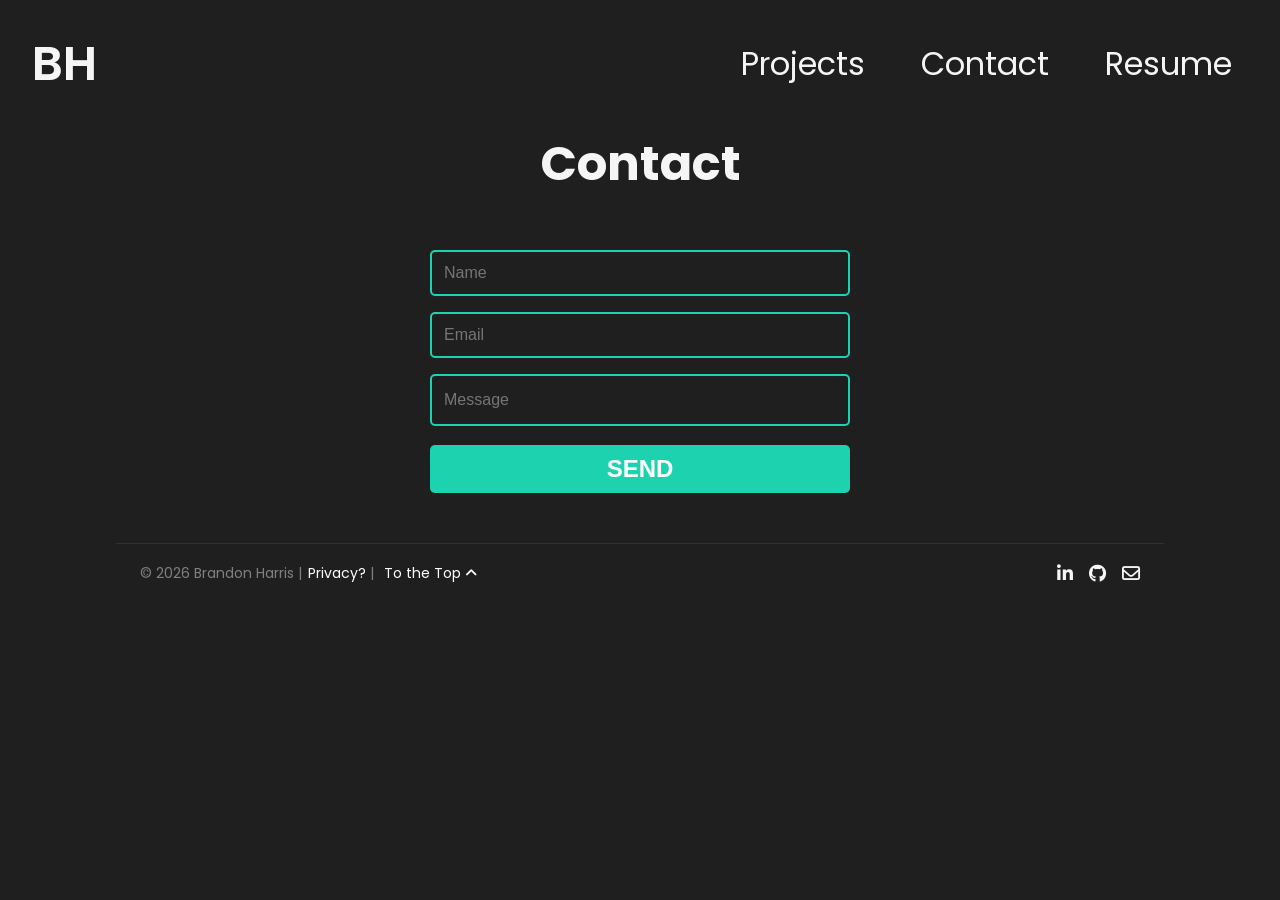
<file: contact.html>
<!DOCTYPE html>
<html lang="en">
<head>
	<title>Brandon Harris: Friendly Neighbourhood Dev</title>

	<meta property="og:title" content="Brandon Harris: Friendly Neighbourhood Dev">
	<meta name="viewport" content="width=device-width, initial-scale=1.0">
	<link rel="stylesheet" href="styles/styles.css">
    <link rel="stylesheet" href="styles/contact.css">
	<link rel="stylesheet" href="https://cdnjs.cloudflare.com/ajax/libs/font-awesome/6.5.0/css/all.min.css">

</head>

<body id="top">
    <base-nav></base-nav>

    <div id="main-content">
    <article><section>
    <div class="box base-box" id="contact">
    <h1><span class="fancy">Contact</span></h1>
        <form action="https://formspree.io/f/mldpnpkn" method="POST">     
            <input name="name" type="text" class="form-input" required placeholder="Name" />   
            <input name="email" type="text" class="form-input" required placeholder="Email" />
            <textarea name="message" class="form-input" required placeholder="Message"></textarea>
            <input type="submit" value="SEND"/>
        </form>
    </div>
    </section></article>

    </div>
    
    <base-footer></base-footer>

    <script src="/scripts/baseElements.js"></script>
</body>
</html>
</file>
<file: styles/styles.css>
/*
    REMINDERS
    ==============

    1. Create efficient media queries
*/

/* Google Fonts */
@import url('https://fonts.googleapis.com/css2?family=Poppins:ital,wght@0,100;0,200;0,300;0,400;0,500;0,600;0,700;0,800;0,900;1,100;1,200;1,300;1,400;1,500;1,600;1,700;1,800;1,900&display=swap');

:root {
    --default-element-colour: rgba(31, 31, 31);
    --default-font: Arial, Helvetica, sans-serif;
    --style-colour: #1abc9c;
    --base-width: 1000px;
    --max-width: 1600px;
    --nav-content-height: 64px;
    --nav-padding-y: 32px;
    --navbar-total-height: calc(var(--nav-content-height) + (var(--nav-padding-y) * 2));
    --text-colour: whitesmoke;
}

html{
    scroll-behavior: smooth;
}

body{
    background-color: var(--default-element-colour);
    padding-top: calc(var(--navbar-total-height));
    font-family: 'Poppins', sans-serif;
}

* {
    margin: 0;
    padding: 0;
}

p{
    color: var(--text-colour);
}

article h1{
  color: whitesmoke;
  font-family: 'Poppins', sans-serif;
  margin-bottom: 0.5em;
}

.navbar {
    display: flex;
    align-items: center;
    justify-content: center;
    position: fixed;
    top: 0;
    width: 100%;
    transition: background 0.3s ease;
    z-index: 1000;
    margin: 0;
    height: var(--nav-content-height);
    padding: var(--nav-padding-y) 0;
    background-color: transparent;
    font-family: 'Poppins', sans-serif;
}

.navbar.solid{
    background-color: var(--default-element-colour);
    box-shadow: 0 2px 4px rgba(0, 0, 0, 0.1);
}

.navbar-container{
    display: flex;
    align-items: center;
    justify-content: space-between;
    width: 100%;
    padding: 0 2rem;
    max-width: var(--max-width);
}

.navbar-logo{
    font-size: xxx-large;
    font-weight: 600;
    color: whitesmoke;
    text-decoration: none;
    cursor: pointer;
}

.navbar-logo:hover{
    background: linear-gradient(var(--style-colour), #147a66);
    background-clip: text;
    -webkit-background-clip: text;

    color: transparent;
    -webkit-text-fill-color: transparent;
}

.navbar-container .navbar-menu{
    display: flex;
    text-align: center;
    gap: 1.5rem;
    list-style: none;
}

.navbar-container .navbar-menu li a{
    text-decoration: none;
    font-size: xx-large;
    color: whitesmoke;
    border-bottom: 3px solid transparent;
    transition: border-color 0.2s ease;
}

.navbar-container .navbar-menu li a:hover{
    border-bottom-color: var(--style-colour);
}

.navbar-container .navbar-menu li a span {
    display: inline-block;
    padding: 0.25rem 1rem;
    border-radius: 0.25rem;
    transition: background-color 0.2s;
}

.navbar ul li a:hover span {
    background-color: rgba(255, 255, 255, 0.2);
}

.navbar-toggle{
    display: none;
    background: transparent;
    padding: 10px;
    border: none;
    cursor: pointer;
    color: whitesmoke;
}

.navbar-toggle i {
    font-size: 32px;
    cursor: pointer;
}

/* Hide close icon by default */
.navbar-toggle .fa-xmark {
    display: none;
}

/* When active, swap icons */
.navbar-toggle.active .fa-bars {
    display: none;
}

.navbar-toggle.active .fa-xmark {
    display: inline;
}

.auto-pad{
    padding: 1rem 0;
}

/* Boxes */
.base-box h1 {
    font-size: 3rem;
    text-align: center;
}

.base-box h2{
    margin-left: 1vw;
	margin-right: 1vw;
}

.base-box p {
    font-size: clamp(1rem, 1.5vw, 1.25rem);
    margin-left: 1vw;
	margin-right: 1vw;
}

.base-box a {
    color: #1abc9c;
}

.base-box a:hover { color: gray; }

.box{
    color: white;
}

.sub-box{
    color: white;
    background-color: #333;
    border-bottom: 2px solid #1abc9c;
}


.modded {
    color: gray;
    text-align: center;
}

.btn {
    display: inline-flex;
    align-items: center;
    justify-content: center;
    background: linear-gradient(to bottom, #1dd2af 5%, #1abc9c 100%);
    background-color: #1abc9c;
    border-radius: 4px;
    border: 1px solid #159d82;
    cursor: pointer;
    color: #ffffff;
    font-family: Arial;
    font-size: clamp(0.8rem, 0.9vw, 1rem);
    font-weight: bold;
    padding: 0.4rem 0.75rem;
    text-decoration: none;
    text-shadow: 0px 1px 0px #147a66;
}

.btn:hover, .btn.active {
    background: linear-gradient(90deg,rgba(155, 42, 42, 1) 0%, rgba(199, 195, 87, 1) 100%);
    box-shadow: 0px 10px 14px -7px #732727;
    border:1px solid #8f2929;
    text-shadow:0px 1px 0px #8a3d3d;
}
.btn:active {
    position:relative;
    top:1px;
}

/* ******* */
/* #Footer */
/* ******* */

.footer {
    display: flex;
    justify-content: space-between;
    align-items: center;
    padding: 16px 24px;
    border-top: 1px solid rgba(255,255,255,0.08);
    font-size: 14px;
    flex-wrap: wrap;
    gap: 10px;
    max-width: 1000px;
    margin: 2rem auto;
}

.footer-left {
    color: grey;
}

.footer-left a {
    color: #fff;
    text-decoration: none;
    margin-left: 6px;
}

.footer-left a:hover {
    text-decoration: underline;
}

.footer-left a:hover span i {
    color: var(--style-colour);
}

.footer-icons {
    display: flex;
    gap: 16px;
}

.footer-icons a {
    color: var(--text-colour);
    text-decoration: none;
    font-size: 18px;
    transition: color 0.2s ease;
}

.footer-icons a:hover {
    color: var(--style-colour);
}

@media (max-width: 880px) {
    .visible-on-mobile{
        visibility: visible;
    }

    .navbar-container .navbar-menu{
        display: none;
        flex-direction: column;
        align-items: flex-start;
        gap: 1.7rem !important;
        position: absolute;
        height: 100vh;
        width: 250px;
        top: 0;
        right: 0;
        padding: 5rem 1.5rem;
        box-shadow: 0 10 10px rgba(0, 0, 0, 0.5);
        backdrop-filter: blur(10px);
    }

    .navbar-container .navbar-menu.active{
        display: flex;
    }

    .navbar-toggle{
        display: block;
        z-index: 999;
    }

    .project-card {
        width: 80vw;
    }   
}

@media (max-width: 640px) {
    .footer {
    flex-direction: column-reverse;
    text-align: center;
    }

    .footer-icons {
    justify-content: center;
    }

    .footer-left {
    width: 100%;
    }
}

/* Accessibility - Motion sensitivity */
@media (prefers-reduced-motion: reduce) {
  * {
    animation: none !important;
    transition: none !important;
  }
}

@media(prefers-reduced-motion: no-preference){
    @view-transition{
        navigation: auto;
    }

    ::view-transition-group(page-content){
        animation-duration: 2s;
        animation-timing-function: ease;
    }

    ::view-transition-old(page-content){
        animation-name: slide-out;
    }

    ::view-transition-new(page-content){
        animation-name: slide-in;
    }

    #main-content{
        view-transition-name: page-content;
    }

    @keyframes slide-out{
        to{
            transform: translateX(-100vw);
        }
    }

    @keyframes slide-in{
        from{
            transform: translateX(100vw);
        }
    }
}
</file>
<file: styles/contact.css>
/* Forms */
form { 
  max-width: 90vw;
  width: 420px;
  margin:50px auto;
}

.form-input {
  color:white;
  font-family: Helvetica, Arial, sans-serif;
  font-weight:500;
  font-size: clamp(1rem, 1.2vw, 1.125rem);
  border-radius: 5px;
  background-color: transparent;
  border:2px solid #1dd2af;
  transition: all 0.3s;
  padding: 0.75rem;
  margin-bottom: 1rem;
  width:100%;
  box-sizing: border-box;
  outline:0;
}

.form-input:focus { border:2px solid #b35252; }

textarea {
  line-height: 150%;
  field-sizing: content;
  resize: none;
}

[type="submit"] {
  font-family: 'Montserrat', Arial, Helvetica, sans-serif;
  width: 100%;
  background:#1dd2af;
  border-radius:5px;
  border:0;
  cursor:pointer;
  color:white;
  font-size: clamp(1.2rem, 2vw, 1.5rem);
  padding-top:10px;
  padding-bottom:10px;
  transition: all 0.3s;
  margin-top:-4px;
  font-weight:700;
}
[type="submit"]:hover {
    background: linear-gradient(45deg, #dfc016, #df2a2a);
}
</file>
